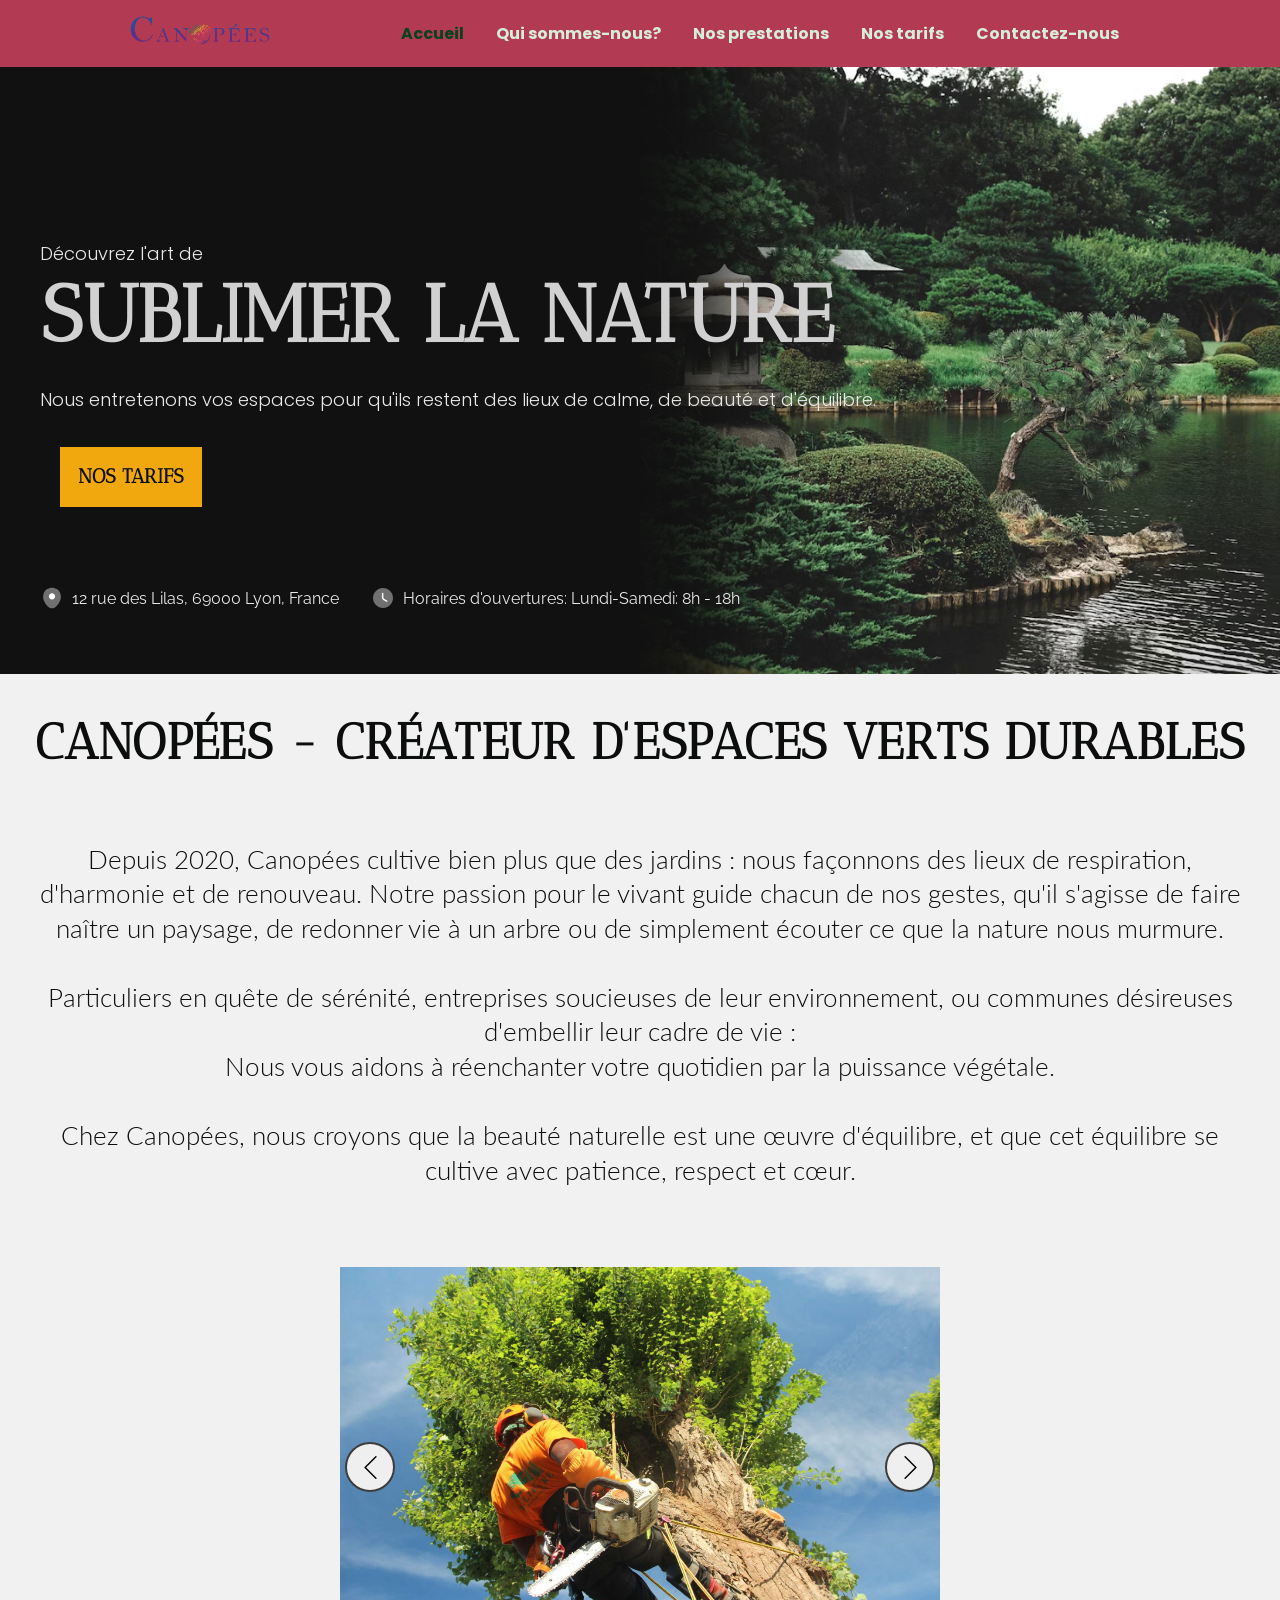
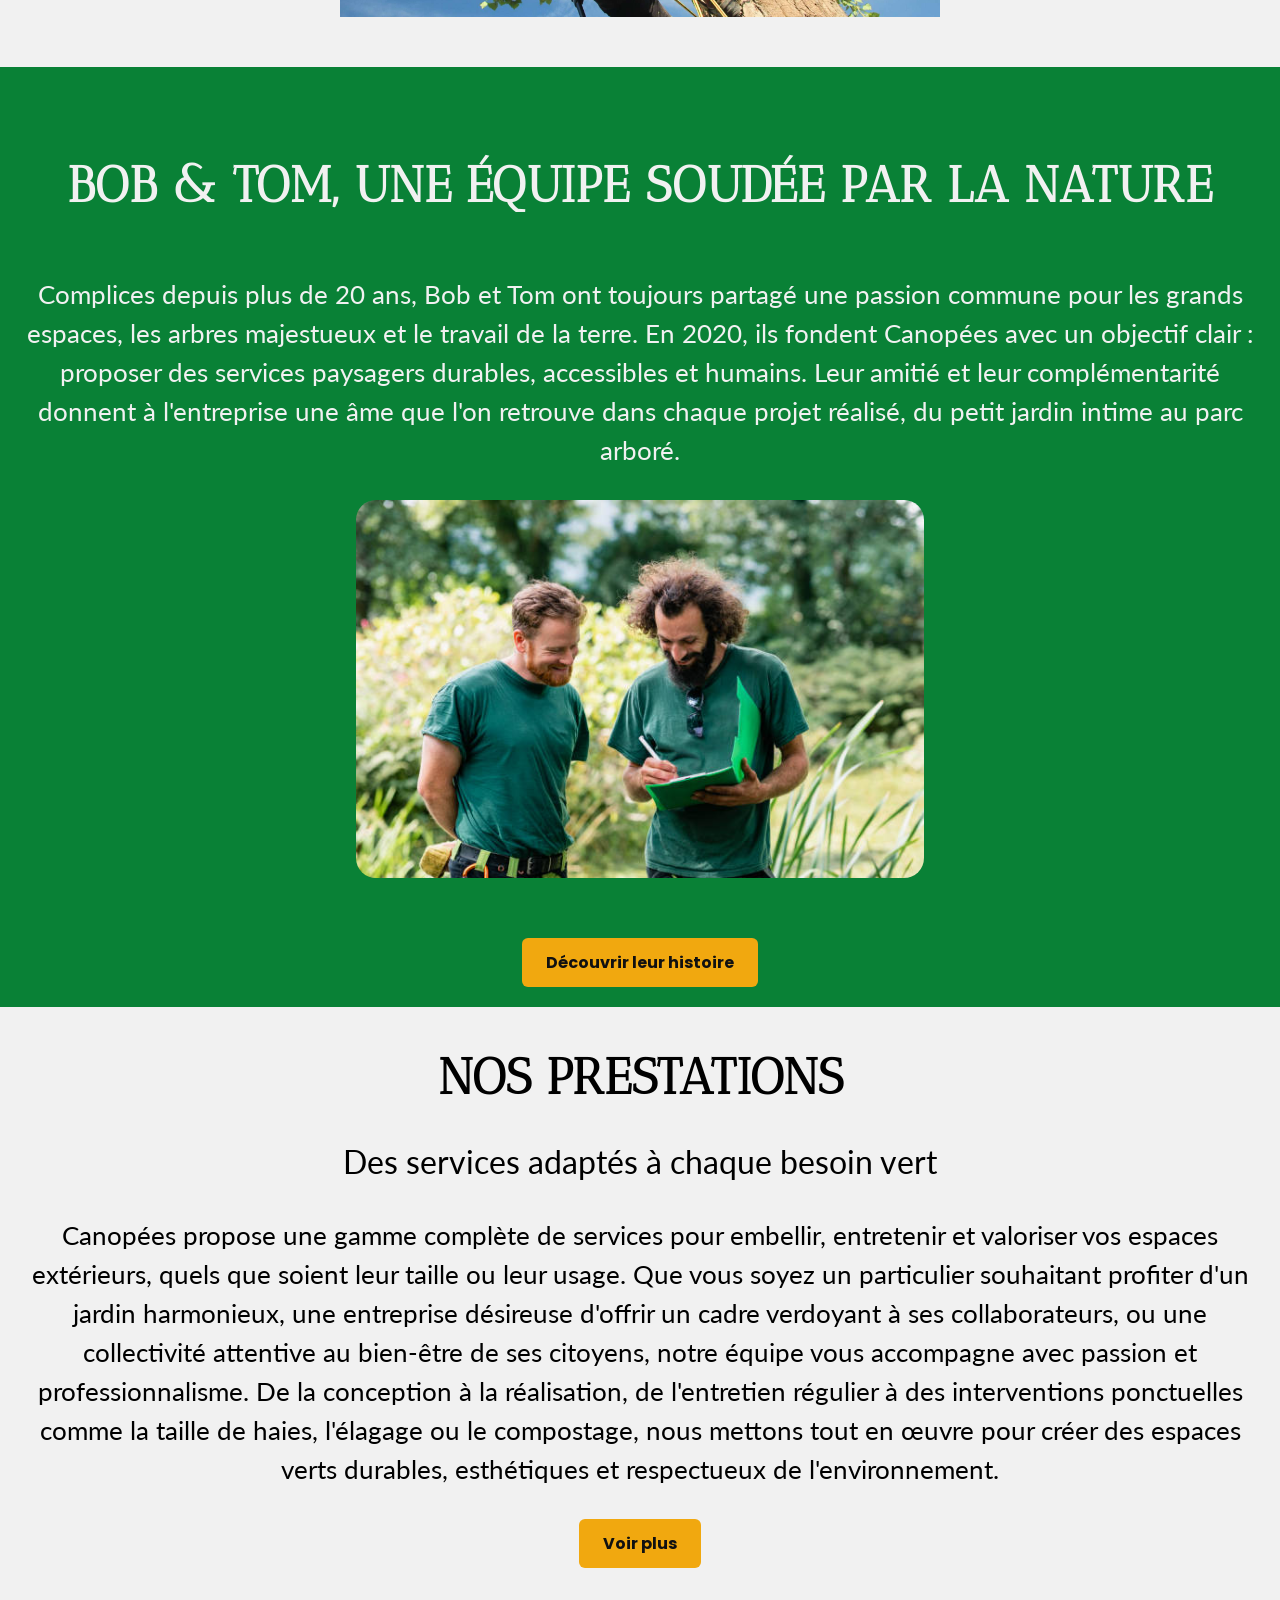
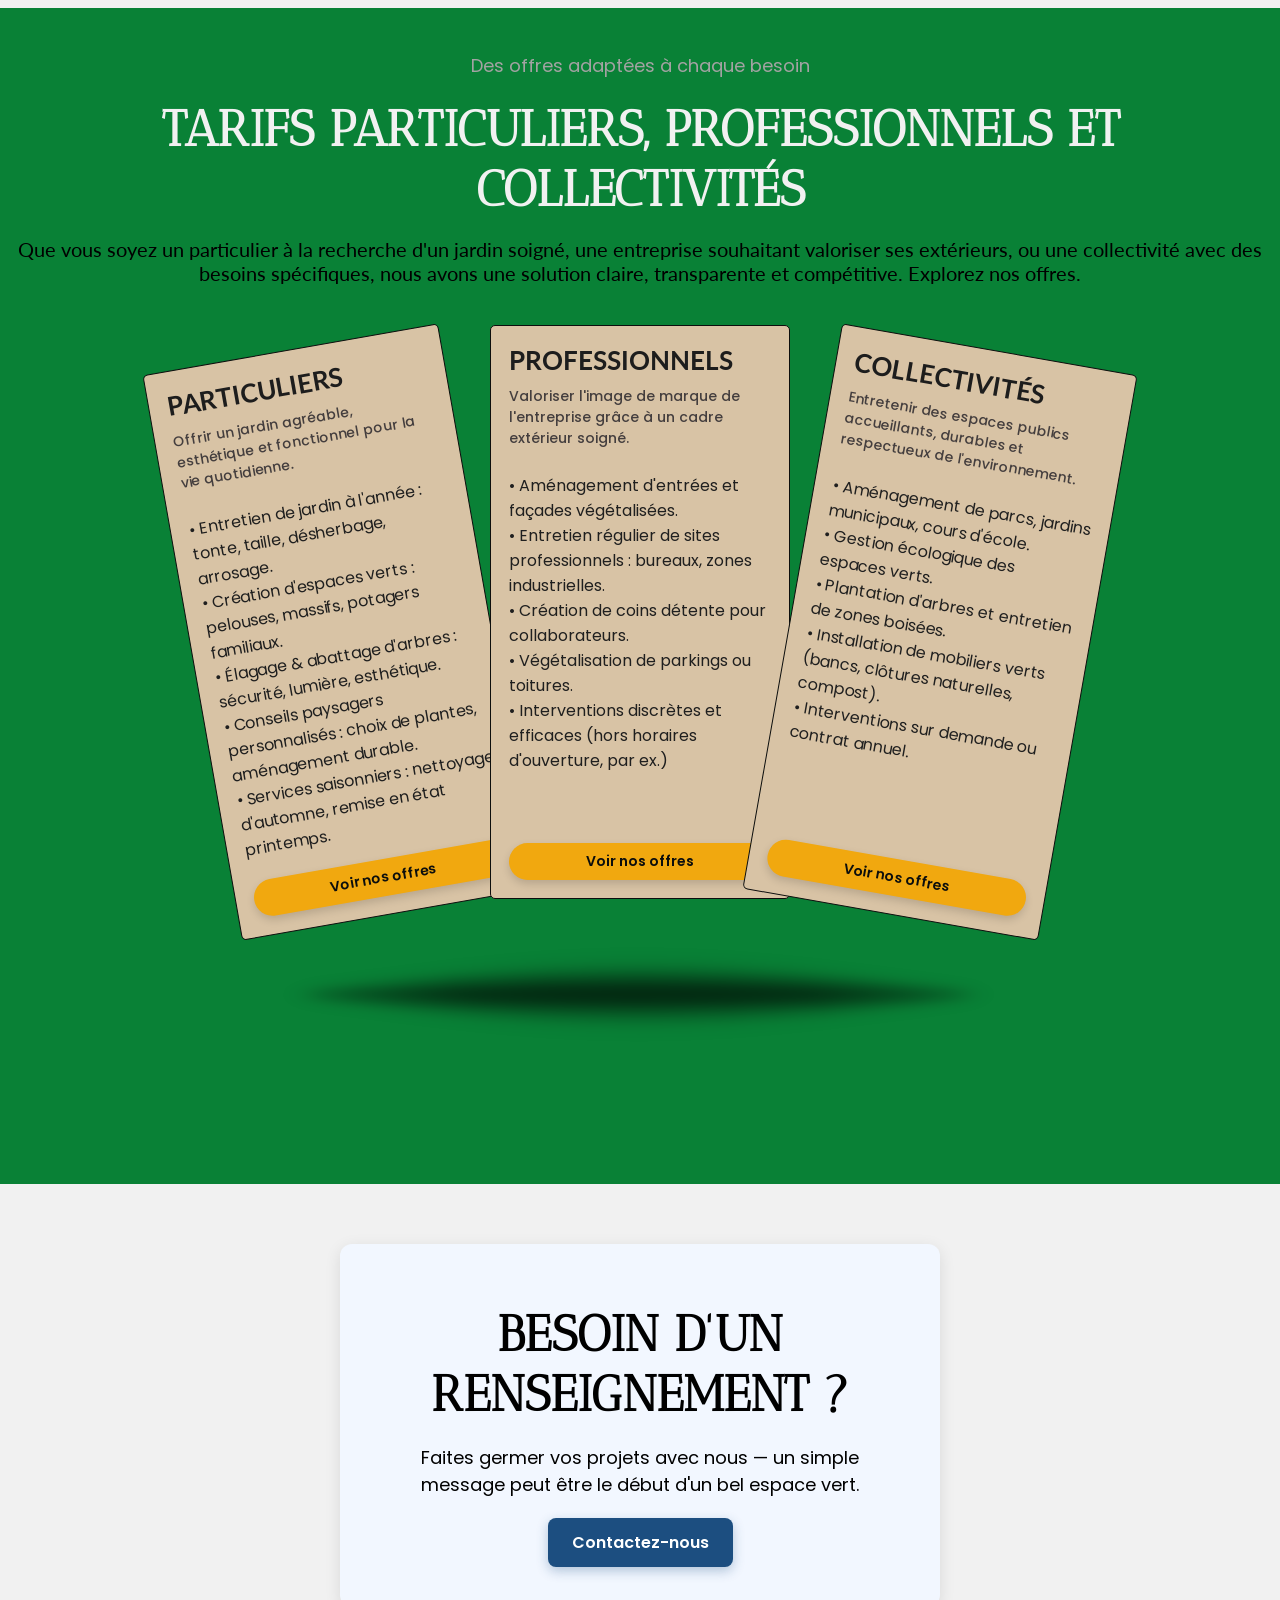
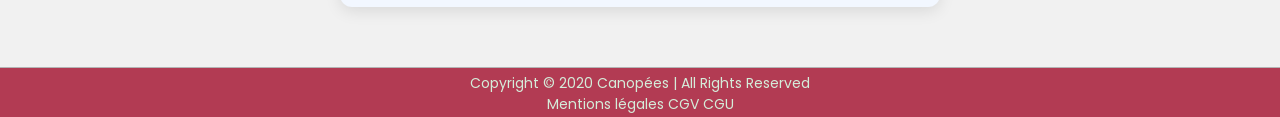
<file: index.html>
<!DOCTYPE html>
<html lang="en">
  <head>
    <meta charset="UTF-8" />
    <meta name="viewport" content="width=device-width, initial-scale=1.0" />
    <title>Canopées - Accueil</title>
    <meta
      name="description"
      content="Nous sommes ici pour préserver la nature tout en la rendant encore plus jolie à la regarder."
    />
    <link rel="stylesheet" href="styles/index.css" />
    <link
      href="https://fonts.googleapis.com/css2?family=Poppins:wght@300;400;600&display=swap"
      rel="stylesheet"
    />
    <link rel="preconnect" href="https://fonts.googleapis.com" />
    <link rel="preconnect" href="https://fonts.gstatic.com" crossorigin />
    <link
      href="https://fonts.googleapis.com/css2?family=Antic+Didone&family=Lato:wght@100;300;400;700;900&family=Raleway:wght@100;200;300;400;500;600;700;800;900&display=swap"
      rel="stylesheet"
    />
  </head>
  <body>
    <header class="home-header">
      <nav class="header-nav">
        <div class="nav__container">
          <div class="nav__logo">
            <a href="./index.html">
              <button class="nav__button-logo">
                <img
                  src="assets/img/logo-canopees-removebg-preview.png"
                  alt="logo entreprise Canopées"
                  width="140"
                  height="30"
                />
              </button>
            </a>
          </div>

          <button class="nav__toggle-button">
            <img
              src="assets/logos/hamburger.svg"
              class="nav__toggle-button"
              width="30"
              height="30"
            />
          </button>

          <ul class="nav__list">
            <li><a href="./index.html" class="nav__link active">Accueil</a></li>
            <li>
              <a href="./AboutUs.html" class="nav__link">Qui sommes-nous?</a>
            </li>
            <li>
              <a href="./prestation.html" class="nav__link">Nos prestations</a>
            </li>
            <li><a href="./tarifs.html" class="nav__link">Nos tarifs</a></li>
            <li>
              <a href="./contact.html" class="nav__link">Contactez-nous</a>
            </li>
          </ul>
        </div>
      </nav>

      <div class="header-faded"></div>
      <img
        src="assets/img/jardin sombre.avif"
        alt="jardin"
        class="header-jardin"
      />
      <div class="header-container">
        <p class="header-surtitle">Découvrez l'art de</p>
        <h1 class="header-title">SUBLIMER LA NATURE</h1>
        <p class="header-subtitle">
          Nous entretenons vos espaces pour qu'ils restent des lieux de calme,
          de beauté et d'équilibre.
        </p>
        <a href="./tarifs.html" class="header-button"
          ><span>NOS TARIFS</span></a
        >

        <div class="header-info">
          <p class="header-info-p">
            <img
              src="assets/logos/location.svg"
              class="header-info-icon"
              width="24"
              height="24"
            />
            <span class="header-info-text"
              >12 rue des Lilas, 69000 Lyon, France</span
            >
          </p>
          <p class="header-info-p">
            <img
              src="assets/logos/clock.svg"
              class="header-info-icon"
              width="24"
              height="24"
            />
            <span class="header-info-text"
              >Horaires d'ouvertures: Lundi-Samedi: 8h - 18h</span
            >
          </p>
        </div>
      </div>
    </header>

    <main>
      <div class="main-container">
        <h2 class="main-title">Canopées - Créateur d'espaces verts durables</h2>
        <p class="main-p">
          Depuis 2020, Canopées cultive bien plus que des jardins : nous
          façonnons des lieux de respiration, d'harmonie et de renouveau. Notre
          passion pour le vivant guide chacun de nos gestes, qu'il s'agisse de
          faire naître un paysage, de redonner vie à un arbre ou de simplement
          écouter ce que la nature nous murmure. <br /><br />
          Particuliers en quête de sérénité, entreprises soucieuses de leur
          environnement, ou communes désireuses d'embellir leur cadre de vie :
          <br />
          Nous vous aidons à réenchanter votre quotidien par la puissance
          végétale. <br /><br />
          Chez Canopées, nous croyons que la beauté naturelle est une œuvre
          d'équilibre, et que cet équilibre se cultive avec patience, respect et
          cœur.
        </p>
      </div>

      <div class="main-slider">
        <img
          src="./assets/img/elagage d'arbre.png"
          alt="elagage d'arbre"
          class="slide-img"
          width="600"
          height="450"
        />
        <img
          src="./assets/img/Bob grimpe elagage.jpg"
          alt="Bob grimpe elagage"
          class="slide-img active"
          width="600"
          height="450"
        />
        <img
          src="./assets/img/taillage de haies circulaire.jpg"
          alt="taillage de haies circulaire"
          class="slide-img"
          width="600"
          height="450"
        />
        <img
          src="./assets/img/taillage de haies.jpg"
          alt="taillage de haies"
          class="slide-img"
          width="600"
          height="450"
        />

        <button data-action="-1" class="control-btn previous-btn">
          <img src="./assets/logos/left-arrow.svg" alt="left arrow" />
        </button>
        <button data-action="1" class="control-btn next-btn">
          <img src="./assets/logos/right-arrow.svg" alt="right arrow" />
        </button>
      </div>

      <div class="main-about-us">
        <h2 class="main-title-about-us">
          Bob & Tom, une équipe soudée par la nature
        </h2>
        <p class="main-text-about-us">
          Complices depuis plus de 20 ans, Bob et Tom ont toujours partagé une
          passion commune pour les grands espaces, les arbres majestueux et le
          travail de la terre. En 2020, ils fondent Canopées avec un objectif
          clair : proposer des services paysagers durables, accessibles et
          humains. Leur amitié et leur complémentarité donnent à l'entreprise
          une âme que l'on retrouve dans chaque projet réalisé, du petit jardin
          intime au parc arboré.
        </p>
        <div class="img-wrapper">
          <img
          src="assets/img/Bob & Tom.jpg"
          alt="Bob & Tom"
          class="img-bobtom"/>
        </div>
        <div class="btn-wrapper">
          <a href="./AboutUs.html" class="btn-about-us"
            >Découvrir leur histoire</a
          >
        </div>
      </div>

      <section>
        <div class="main-presta">
          <h2 class="presta-title">Nos prestations</h2>
          <p class="presta-text">Des services adaptés à chaque besoin vert</p>
          <p class="presta-p">
            Canopées propose une gamme complète de services pour embellir,
            entretenir et valoriser vos espaces extérieurs, quels que soient
            leur taille ou leur usage. Que vous soyez un particulier souhaitant
            profiter d'un jardin harmonieux, une entreprise désireuse d'offrir
            un cadre verdoyant à ses collaborateurs, ou une collectivité
            attentive au bien-être de ses citoyens, notre équipe vous accompagne
            avec passion et professionnalisme. De la conception à la
            réalisation, de l'entretien régulier à des interventions ponctuelles
            comme la taille de haies, l'élagage ou le compostage, nous mettons
            tout en œuvre pour créer des espaces verts durables, esthétiques et
            respectueux de l'environnement.
          </p>
          <div class="presta-btn-wrapper">
            <a href="./prestation.html" class="presta-btn">Voir plus</a>
          </div>
        </div>
      </section>

      <section class="pricing" id="tarifs">
        <div class="pricing-text">
          <p class="pricing-surtitle">Des offres adaptées à chaque besoin</p>
          <h2 class="pricing-title">Tarifs particuliers, professionnels et collectivités</h2>
          <p class="pricing-subtitle">Que vous soyez un particulier à la recherche d'un jardin soigné, une entreprise souhaitant valoriser ses extérieurs, ou une collectivité avec des besoins spécifiques, nous avons une solution claire, transparente et compétitive. Explorez nos offres.
        </div>
            
          <div class="pricing-card-container">

            <div class="pricing-card c1">
              <h3>
                <span class="plan-name">Particuliers</span>
              </h3>
              <p class="card-subtitle">Offrir un jardin agréable, esthétique et fonctionnel pour la vie quotidienne.</p>
              <ul class="card-list">
                <li>• Entretien de jardin à l'année : tonte, taille, désherbage, arrosage.</li>
                <li>• Création d'espaces verts : pelouses, massifs, potagers familiaux.</li>
                <li>• Élagage & abattage d'arbres : sécurité, lumière, esthétique.</li>
                <li>• Conseils paysagers personnalisés : choix de plantes, aménagement durable.</li>
                <li>• Services saisonniers : nettoyage d'automne, remise en état printemps.</li>
              </ul>
              <a href="tarifs.html#particulilers" class="pricing-button">Voir nos offres</a>
            </div>

            <div class="pricing-card c2">
              <h3>
                <span class="plan-name">Professionnels</span>
              </h3>
              <p class="card-subtitle">Valoriser l'image de marque de l'entreprise grâce à un cadre extérieur soigné.</p>
              <ul class="card-list">
                <li>• Aménagement d'entrées et façades végétalisées.</li>
                <li>• Entretien régulier de sites professionnels : bureaux, zones industrielles.</li>
                <li>• Création de coins détente pour collaborateurs.</li>
                <li>• Végétalisation de parkings ou toitures.</li>
                <li>• Interventions discrètes et efficaces (hors horaires d'ouverture, par ex.)</li>
              </ul>
              <a href="tarifs.html#professionels" class="pricing-button">Voir nos offres</a>
            </div>

            <div class="pricing-card c3">
              <h3>
                <span class="plan-name">Collectivités</span>
              </h3>
              <p class="card-subtitle">Entretenir des espaces publics accueillants, durables et respectueux de l'environnement.</p>
              <ul class="card-list">
                <li>• Aménagement de parcs, jardins municipaux, cours d'école.</li>
                <li>• Gestion écologique des espaces verts.</li>
                <li>• Plantation d'arbres et entretien de zones boisées.</li>
                <li>• Installation de mobiliers verts (bancs, clôtures naturelles, compost).</li>
                <li>• Interventions sur demande ou contrat annuel.</li>
              </ul>
              <a href="tarifs.html#collectivites" class="pricing-button">Voir nos offres</a>
            </div>

          </div>
          <img src="assets/img/shadow.png" alt="shadow" class="card-shadow">
      </section>

      <section class="contact-section">
        <div class="contact-container">
          <h2 class="contact-title">Besoin d'un renseignement ?</h3>
          <p class="contact-text">Faites germer vos projets avec nous — un simple message peut être le début d'un bel espace vert.</p>
          <a href="contact.html" class="contact-btn">Contactez-nous</a>
        </div>
      </section>
    </main>

    <footer>
      <div class="footer-container">
        <p class="footer-text">Copyright © 2020 Canopées | All Rights Reserved</p>
        <ul class="footer-list">
          <a href="mentions.html">Mentions légales</a>
          <a href="mentions.html">CGV</a> 
          <a href="mentions.html">CGU</a> 
        </ul>
      </div>
    </footer>

    <script src="js/script.js"></script>
    <script src="js/slider.js"></script>
  </body>
</html>
</file>
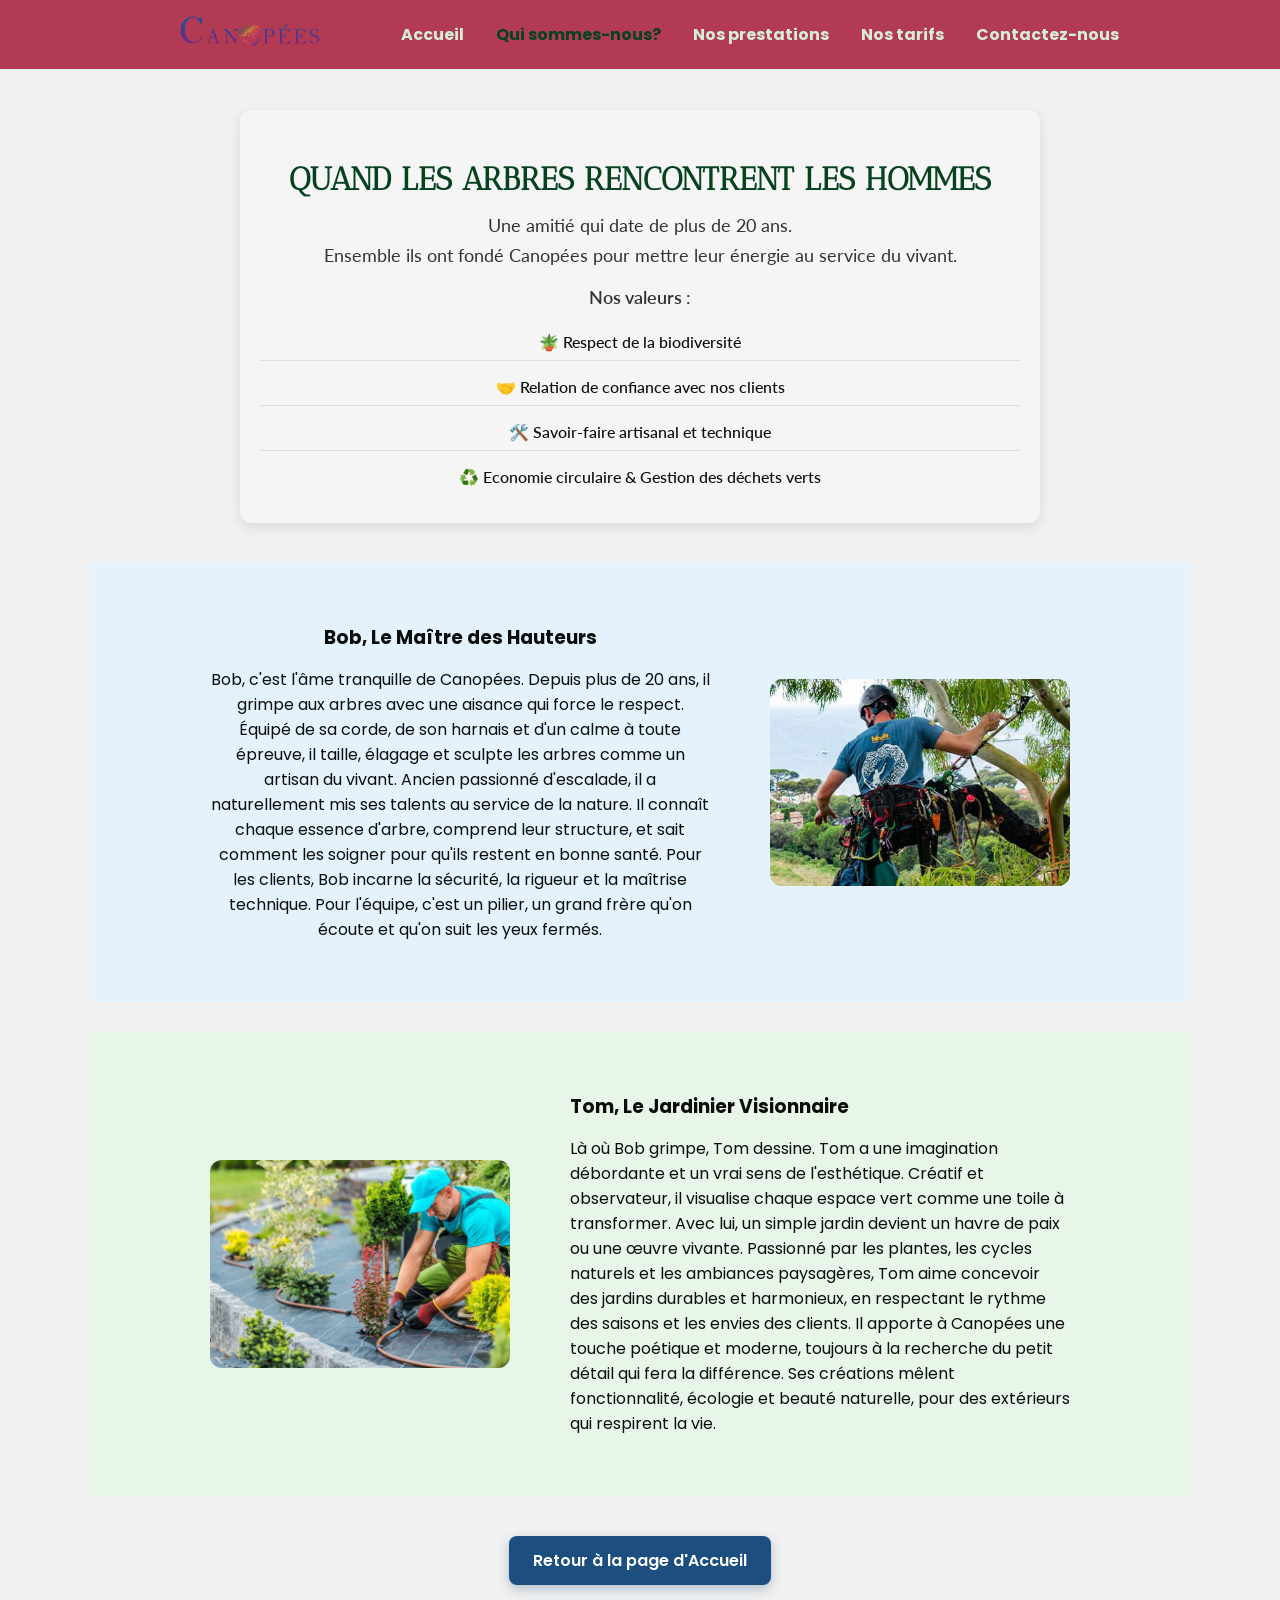
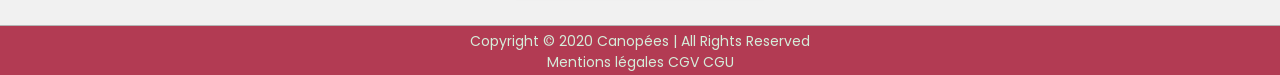
<file: AboutUs.html>
<!DOCTYPE html>
<html lang="en">
  <head>
    <meta charset="UTF-8" />
    <meta name="viewport" content="width=device-width, initial-scale=1.0, maximum-scale=1.0, user-scalable=no" />
    <title>Canopées - Qui sommes-nous</title>
    <link rel="stylesheet" href="styles/AboutUs.css" />
    <link
      href="https://fonts.googleapis.com/css2?family=Poppins:wght@300;400;600&display=swap"
      rel="stylesheet"
    />
    <link rel="preconnect" href="https://fonts.googleapis.com" />
    <link rel="preconnect" href="https://fonts.gstatic.com" crossorigin />
    <link
      href="https://fonts.googleapis.com/css2?family=Antic+Didone&family=Lato:wght@100;300;400;700;900&family=Raleway:wght@100;200;300;400;500;600;700;800;900&display=swap"
      rel="stylesheet"
    />
  </head>
  <body>
    <header class="home-header">
      <nav class="header-nav">
        <div class="nav__container">
          <div class="nav__logo">
            <a href="./index.html">
              <button class="nav__button-logo">
                <img
                  src="assets/img/logo-canopees-removebg-preview.png"
                  alt="logo entreprise Canopées"
                  width="140"
                  height="30"
                />
              </button>
            </a>
          </div>

          <button class="nav__toggle-button">
            <img
              src="assets/logos/hamburger.svg"
              class="nav__toggle-button"
              width="30"
              height="30"
            />
          </button>

          <ul class="nav__list">
            <li><a href="./index.html" class="nav__link">Accueil</a></li>
            <li>
              <a href="./AboutUs.html" class="nav__link active"
                >Qui sommes-nous?</a
              >
            </li>
            <li>
              <a href="./prestation.html" class="nav__link">Nos prestations</a>
            </li>
            <li><a href="./tarifs.html" class="nav__link">Nos tarifs</a></li>
            <li>
              <a href="./contact.html" class="nav__link">Contactez-nous</a>
            </li>
          </ul>
        </div>
      </nav>
    </header>

    <main>
      <div class="title-container">
        <h2 class="main-title">Quand les arbres rencontrent les hommes</h2>
        <p>Une amitié qui date de plus de 20 ans.</p>
        <p>Ensemble ils ont fondé Canopées pour mettre leur énergie au service du vivant.</p>
        <p class="valeur">Nos valeurs :</p>
        <ul>
          <li>🪴 Respect de la biodiversité</li>
          <li>🤝 Relation de confiance avec nos clients</li>
          <li>🛠️ Savoir-faire artisanal et technique</li>
          <li>♻️ Economie circulaire & Gestion des déchets verts</li>
        </ul>
      </div>
      <section class="team-section">
        <div class="bob-container">
          <div class="bob-text">
            <h3 class="section-title">Bob, Le Maître des Hauteurs</h3>
            <p>
              Bob, c'est l'âme tranquille de Canopées. Depuis plus de 20 ans, il
              grimpe aux arbres avec une aisance qui force le respect. Équipé de
              sa corde, de son harnais et d'un calme à toute épreuve, il taille,
              élagage et sculpte les arbres comme un artisan du vivant. Ancien
              passionné d'escalade, il a naturellement mis ses talents au
              service de la nature. Il connaît chaque essence d'arbre, comprend
              leur structure, et sait comment les soigner pour qu'ils restent en
              bonne santé. Pour les clients, Bob incarne la sécurité, la rigueur
              et la maîtrise technique. Pour l'équipe, c'est un pilier, un grand
              frère qu'on écoute et qu'on suit les yeux fermés.
            </p>
          </div>
          <img src="assets/img/bob.jpg" alt="Bob" class="bob-img" />
        </div>

        <div class="tom-container">
          <div class="tom-text">
            <h3 class="section-title">Tom, Le Jardinier Visionnaire</h3>
            <p>
              Là où Bob grimpe, Tom dessine. Tom a une imagination débordante et
              un vrai sens de l'esthétique. Créatif et observateur, il visualise
              chaque espace vert comme une toile à transformer. Avec lui, un
              simple jardin devient un havre de paix ou une œuvre vivante.
              Passionné par les plantes, les cycles naturels et les ambiances
              paysagères, Tom aime concevoir des jardins durables et harmonieux,
              en respectant le rythme des saisons et les envies des clients. Il
              apporte à Canopées une touche poétique et moderne, toujours à la
              recherche du petit détail qui fera la différence. Ses créations
              mêlent fonctionnalité, écologie et beauté naturelle, pour des
              extérieurs qui respirent la vie.
            </p>
          </div>
          <img src="assets/img/Tom.jpeg" alt="Tom" class="tom-img" />
        </div>
      </section>

      <div class="return-container">
        <a href="index.html" class="return-btn">Retour à la page d'Accueil</a>
      </div>
    </main>

    <footer>
      <div class="footer-container">
        <p class="footer-text">Copyright © 2020 Canopées | All Rights Reserved</p>
        <ul class="footer-list">
          <a href="mentions.html">Mentions légales</a>
          <a href="mentions.html">CGV</a> 
          <a href="mentions.html">CGU</a> 
        </ul>
      </div>
    </footer>

    <script src="js/script.js"></script>
  </body>
</html>
</file>
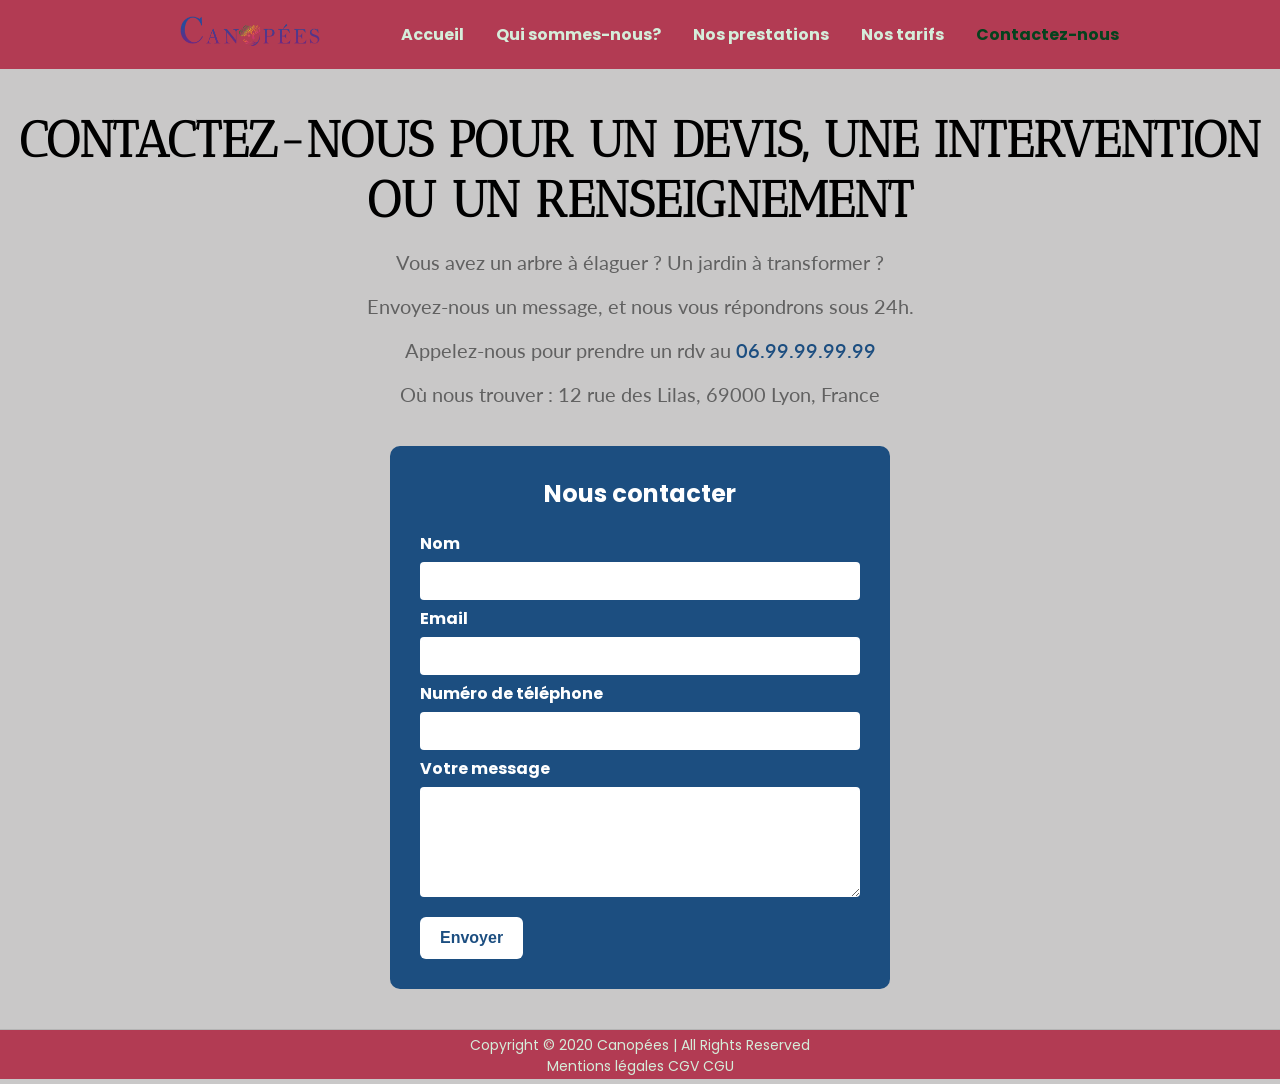
<file: contact.html>
<!DOCTYPE html>
<html lang="en">
  <head>
    <meta charset="UTF-8" />
    <meta name="viewport" content="width=device-width, initial-scale=1.0, maximum-scale=1.0, user-scalable=no" />
    <title>Canopées - Contact</title>
    <link rel="stylesheet" href="styles/contact.css" />
    <link
      href="https://fonts.googleapis.com/css2?family=Poppins:wght@300;400;600&display=swap"
      rel="stylesheet"
    />
    <link rel="preconnect" href="https://fonts.googleapis.com" />
    <link rel="preconnect" href="https://fonts.gstatic.com" crossorigin />
    <link
      href="https://fonts.googleapis.com/css2?family=Antic+Didone&family=Lato:wght@100;300;400;700;900&family=Raleway:wght@100;200;300;400;500;600;700;800;900&display=swap"
      rel="stylesheet"
    />
  </head>
  <body>
    <header class="home-header">
      <nav class="header-nav">
        <div class="nav__container">
          <div class="nav__logo">
            <a href="./index.html">
              <button class="nav__button-logo">
                <img
                  src="assets/img/logo-canopees-removebg-preview.png"
                  alt="logo entreprise Canopées"
                  width="140"
                  height="30"
                />
              </button>
            </a>
          </div>

          <button class="nav__toggle-button">
            <img
              src="assets/logos/hamburger.svg"
              class="nav__toggle-button"
              width="30"
              height="30"
            />
          </button>

          <ul class="nav__list">
            <li><a href="./index.html" class="nav__link">Accueil</a></li>
            <li>
              <a href="./AboutUs.html" class="nav__link">Qui sommes-nous?</a>
            </li>
            <li>
              <a href="./prestation.html" class="nav__link">Nos prestations</a>
            </li>
            <li><a href="./tarifs.html" class="nav__link">Nos tarifs</a></li>
            <li>
              <a href="./contact.html" class="nav__link active"
                >Contactez-nous</a
              >
            </li>
          </ul>
        </div>
      </nav>
    </header>

    <main class="main-container">
      <div class="main-title">
        <h2>
          Contactez-nous pour un devis, une intervention ou un renseignement
        </h2>
        <p>Vous avez un arbre à élaguer ? Un jardin à transformer ?</p>
        <p>Envoyez-nous un message, et nous vous répondrons sous 24h.</p>
        <p>Appelez-nous pour prendre un rdv au <span>06.99.99.99.99</span></p>
        <p class="findme">Où nous trouver : 12 rue des Lilas, 69000 Lyon, France</p>
      </div>

      <section class="form-section">
        <div class="form-container">
          <form id="contact-form" class="contact-form">
            <h3 class="form-title">Nous contacter</h2>

            <label for="name">Nom</label>
            <input type="text" id="name" />
            <p class="error-message" id="name-error"></p>

            <label for="email">Email</label>
            <input type="email" id="email" />
            <p class="error-message" id="email-error"></p>

            <label for="phone">Numéro de téléphone</label>
            <input type="tel" id="phone" />
            <p class="error-message" id="phone-error"></p>

            <label for="message">Votre message</label>
            <textarea id="message" rows="5"></textarea>
            <p class="error-message" id="message-error"></p>

            <button type="submit" class="form-btn">Envoyer</button>
          </form>
        </div>
      </section>
    </main>

    <footer>
      <div class="footer-container">
        <p class="footer-text">Copyright © 2020 Canopées | All Rights Reserved</p>
        <ul class="footer-list">
          <a href="mentions.html">Mentions légales</a>
          <a href="mentions.html">CGV</a> 
          <a href="mentions.html">CGU</a> 
        </ul>
      </div>
    </footer>

    <script src="js/script.js"></script>
    <script src="js/form.js"></script>
  </body>
</html>
</file>
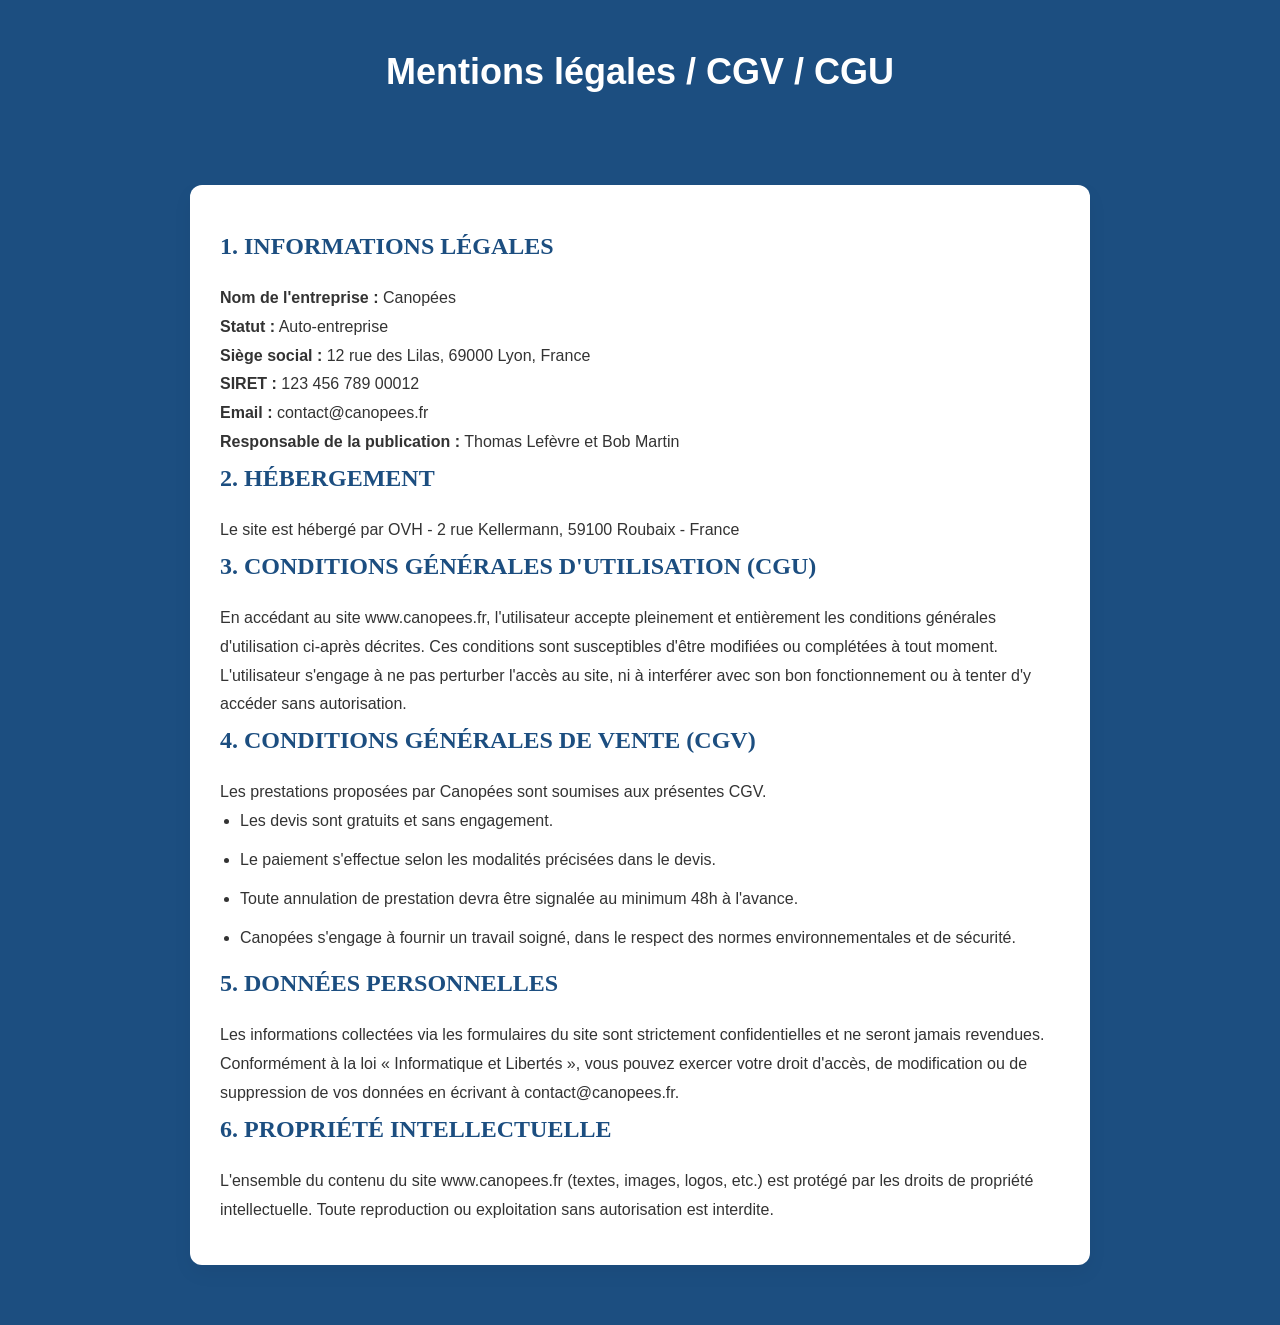
<file: mentions.html>
<!DOCTYPE html>
<html lang="en">
  <head>
    <meta charset="UTF-8" />
    <meta name="viewport" content="width=device-width, initial-scale=1.0, maximum-scale=1.0, user-scalable=no" />
    <title>Mentions légales</title>
    <link rel="stylesheet" href="styles/mentions.css" />
  </head>
  <body>
    <header>
      <h1>Mentions légales / CGV / CGU</h1>
    </header>

    <main>
      <h2>1. Informations légales</h2>
      <p><strong>Nom de l'entreprise :</strong> Canopées</p>
      <p><strong>Statut :</strong> Auto-entreprise</p>
      <p><strong>Siège social :</strong> 12 rue des Lilas, 69000 Lyon, France</p>
      <p><strong>SIRET :</strong> 123 456 789 00012</p>
      <p><strong>Email :</strong> contact@canopees.fr</p>
      <p>
        <strong>Responsable de la publication :</strong> Thomas Lefèvre et Bob
        Martin
      </p>

      <h2>2. Hébergement</h2>
      <p>
        Le site est hébergé par OVH - 2 rue Kellermann, 59100 Roubaix - France
      </p>

      <h2>3. Conditions Générales d'Utilisation (CGU)</h2>
      <p>
        En accédant au site www.canopees.fr, l'utilisateur accepte pleinement et
        entièrement les conditions générales d'utilisation ci-après décrites.
        Ces conditions sont susceptibles d'être modifiées ou complétées à tout
        moment.
      </p>
      <p>
        L'utilisateur s'engage à ne pas perturber l'accès au site, ni à
        interférer avec son bon fonctionnement ou à tenter d'y accéder sans
        autorisation.
      </p>

      <h2>4. Conditions Générales de Vente (CGV)</h2>
      <p>
        Les prestations proposées par Canopées sont soumises aux présentes CGV.
      </p>
      <ul>
        <li>Les devis sont gratuits et sans engagement.</li>
        <li>
          Le paiement s'effectue selon les modalités précisées dans le devis.
        </li>
        <li>
          Toute annulation de prestation devra être signalée au minimum 48h à
          l'avance.
        </li>
        <li>
          Canopées s'engage à fournir un travail soigné, dans le respect des
          normes environnementales et de sécurité.
        </li>
      </ul>

      <h2>5. Données personnelles</h2>
      <p>
        Les informations collectées via les formulaires du site sont strictement
        confidentielles et ne seront jamais revendues. Conformément à la loi «
        Informatique et Libertés », vous pouvez exercer votre droit d'accès, de
        modification ou de suppression de vos données en écrivant à
        contact@canopees.fr.
      </p>

      <h2>6. Propriété intellectuelle</h2>
      <p>
        L'ensemble du contenu du site www.canopees.fr (textes, images, logos,
        etc.) est protégé par les droits de propriété intellectuelle. Toute
        reproduction ou exploitation sans autorisation est interdite.
      </p>
    </main>
  </body>
</html>
</file>
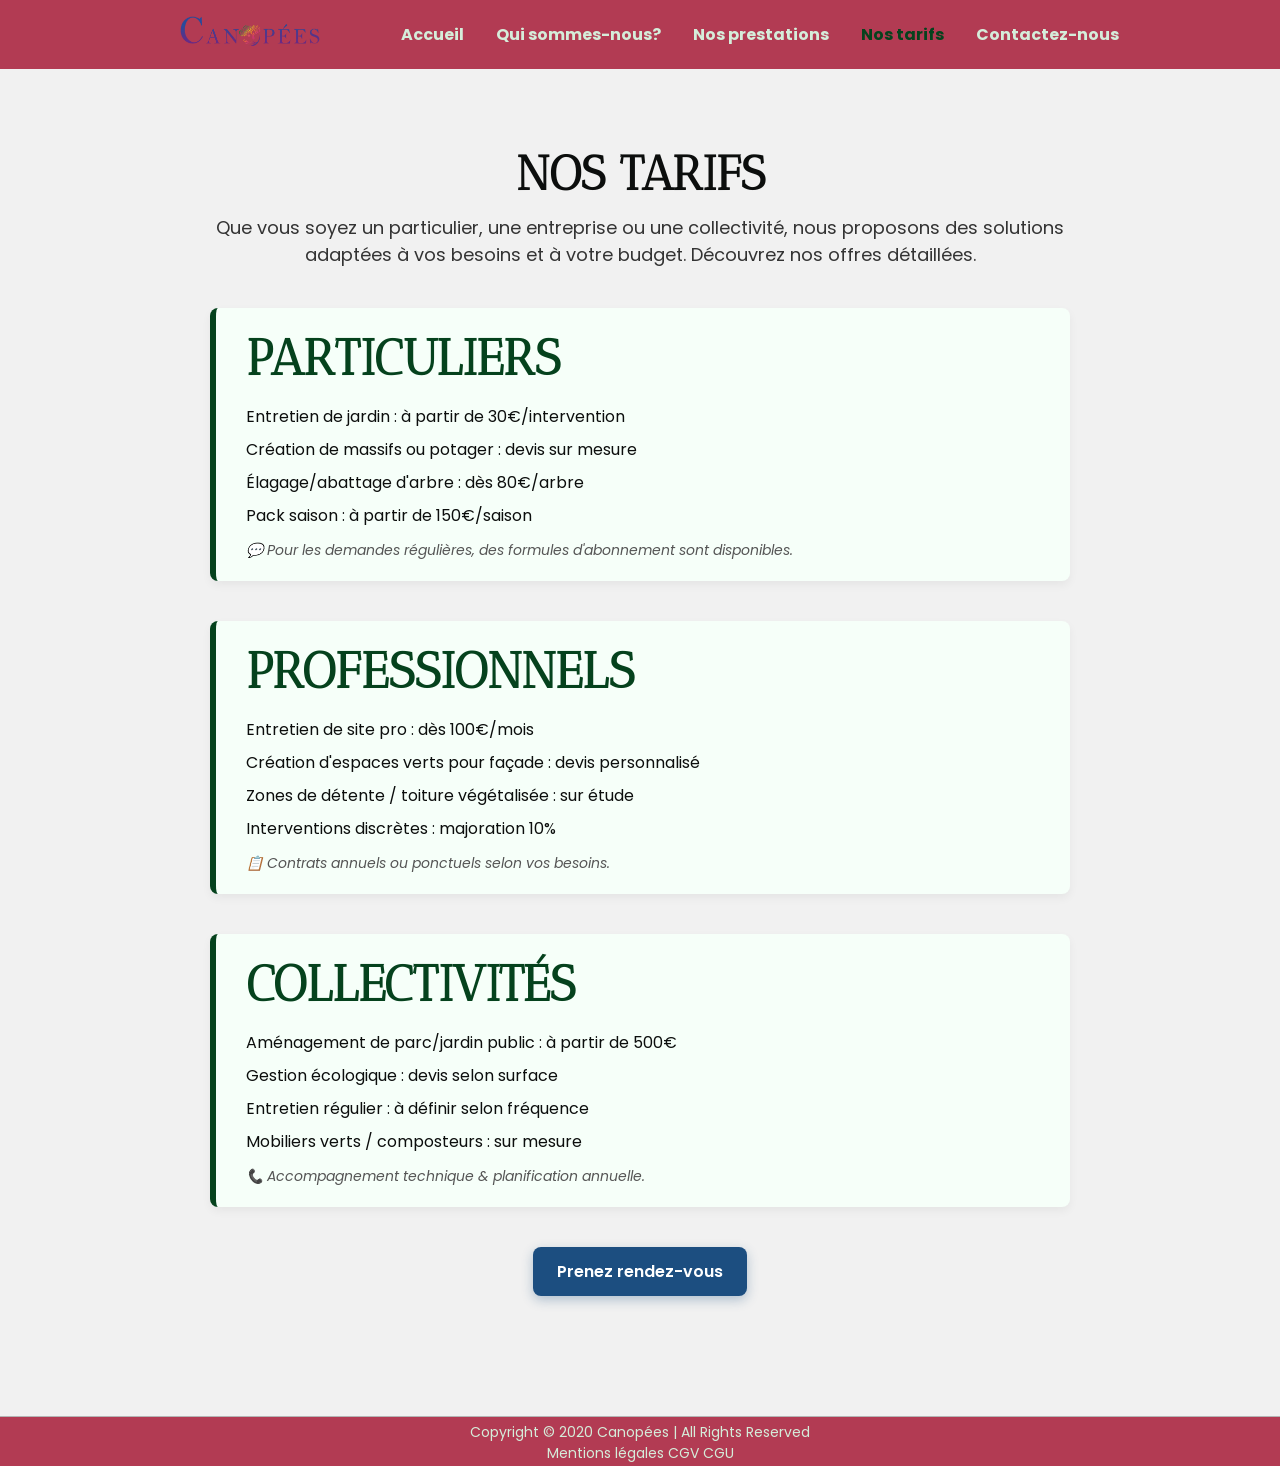
<file: tarifs.html>
<!DOCTYPE html>
<html lang="en">
  <head>
    <meta charset="UTF-8" />
    <meta name="viewport" content="width=device-width, initial-scale=1.0, maximum-scale=1.0, user-scalable=no" />
    <title>Canopées - Tarifs</title>
    *
    <link rel="stylesheet" href="styles/tarifs.css" />
    <link
      href="https://fonts.googleapis.com/css2?family=Poppins:wght@300;400;600&display=swap"
      rel="stylesheet"
    />
    <link rel="preconnect" href="https://fonts.googleapis.com" />
    <link rel="preconnect" href="https://fonts.gstatic.com" crossorigin />
    <link
      href="https://fonts.googleapis.com/css2?family=Antic+Didone&family=Lato:wght@100;300;400;700;900&family=Raleway:wght@100;200;300;400;500;600;700;800;900&display=swap"
      rel="stylesheet"
    />
  </head>
  <body>
    <header class="home-header">
      <nav class="header-nav">
        <div class="nav__container">
          <div class="nav__logo">
            <a href="./index.html">
              <button class="nav__button-logo">
                <img
                  src="assets/img/logo-canopees-removebg-preview.png"
                  alt="logo entreprise Canopées"
                  width="140"
                  height="30"
                />
              </button>
            </a>
          </div>

          <button class="nav__toggle-button">
            <img
              src="assets/logos/hamburger.svg"
              class="nav__toggle-button"
              width="30"
              height="30"
            />
          </button>

          <ul class="nav__list">
            <li><a href="./index.html" class="nav__link">Accueil</a></li>
            <li>
              <a href="./AboutUs.html" class="nav__link">Qui sommes-nous?</a>
            </li>
            <li>
              <a href="./prestation.html" class="nav__link">Nos prestations</a>
            </li>
            <li>
              <a href="./tarifs.html" class="nav__link active">Nos tarifs</a>
            </li>
            <li>
              <a href="./contact.html" class="nav__link">Contactez-nous</a>
            </li>
          </ul>
        </div>
      </nav>
    </header>

    <main>
      <section class="tarifs-section">
        <div class="tarifs-header">
          <h2>Nos Tarifs</h2>
          <p>
            Que vous soyez un particulier, une entreprise ou une collectivité,
            nous proposons des solutions adaptées à vos besoins et à votre
            budget. Découvrez nos offres détaillées.
          </p>
        </div>

        <div class="tarif-block" id="particulilers">
          <h2>Particuliers</h2>
          <ul>
            <li>Entretien de jardin : à partir de 30€/intervention</li>
            <li>Création de massifs ou potager : devis sur mesure</li>
            <li>Élagage/abattage d'arbre : dès 80€/arbre</li>
            <li>Pack saison : à partir de 150€/saison</li>
          </ul>
          <p class="tarif-note">
            💬 Pour les demandes régulières, des formules d'abonnement sont
            disponibles.
          </p>
        </div>

        <div class="tarif-block" id="professionels">
          <h2>Professionnels</h2>
          <ul>
            <li>Entretien de site pro : dès 100€/mois</li>
            <li>Création d'espaces verts pour façade : devis personnalisé</li>
            <li>Zones de détente / toiture végétalisée : sur étude</li>
            <li>Interventions discrètes : majoration 10%</li>
          </ul>
          <p class="tarif-note">
            📋 Contrats annuels ou ponctuels selon vos besoins.
          </p>
        </div>

        <div class="tarif-block" id="collectivites">
          <h2>Collectivités</h2>
          <ul>
            <li>Aménagement de parc/jardin public : à partir de 500€</li>
            <li>Gestion écologique : devis selon surface</li>
            <li>Entretien régulier : à définir selon fréquence</li>
            <li>Mobiliers verts / composteurs : sur mesure</li>
          </ul>
          <p class="tarif-note">
            📞 Accompagnement technique & planification annuelle.
          </p>
        </div>

        <div class="btn-container">
          <a href="contact.html" class="btn-tarifs">Prenez rendez-vous</a>
        </div>
      </section>
    </main>

    <footer>
      <div class="footer-container">
        <p class="footer-text">Copyright © 2020 Canopées | All Rights Reserved</p>
        <ul class="footer-list">
          <a href="mentions.html">Mentions légales</a>
          <a href="mentions.html">CGV</a> 
          <a href="mentions.html">CGU</a> 
        </ul>
      </div>
    </footer>

    <script src="js/script.js"></script>
  </body>
</html>
</file>
<file: styles/index.css>
:root {
  --orange: #f1a80f;
  --dark-black: #0c0e0d;
}

*,
::before,
::after {
  box-sizing: border-box;
  margin: 0;
  padding: 0;
}
html,
body {
    width: 100%;
  max-width: 100%;
  overflow-x: hidden;
}
img {
  max-width: 100%;
  height: auto;
  display: block;
}
body {
  background-color: #f1f1f1;
  font-family: "Poppins", sans-serif;
  overflow-x: hidden;
}
h2 {
  font-family: "Antic Didone";
  font-size: 50px;
  text-transform: uppercase;
}
@media (max-width: 1130px) {
  h2 {
    font-size: 32px;
  }
}

/* Navigation */

.header-nav {
  position: fixed;
  /* top: 21px; */
  top: 0;
  align-items: center;
  width: 100%;
  /* z-index: 9999; */
}

.nav__container {
  display: flex;
  /* position: fixed; */
  /* z-index: 900; */
  justify-content: space-between;
  padding: 1rem 2rem;
  align-items: center;
  background-color: #b23b53;
  justify-content: center;
}

.nav__link {
  text-decoration: none;
  font-size: 16px;
  font-family: "Poppins", sans-serif;
  color: #d5edda;
  font-weight: bold;
  margin-inline: 16px;
}
.nav__link:hover {
  color: #05421d;
  text-underline-offset: 3px;
}
.nav__link.active {
  color: #05421d;
  font-weight: bold;
}

.nav__list {
  flex-shrink: 0;
  list-style: none;
  display: flex;
  list-style-type: none;
  margin-left: 15px;
  margin-right: 15px;
}

.nav__button-logo {
  cursor: pointer;
  border: none;
  background-color: transparent;
  /* padding-top: 2px; */
  inline-size: 100%;
  margin-right: 100px;
  height: auto;
}

.nav__toggle-button {
  display: none;
}

@media (max-width: 1130px) {
  a {
    margin-inline: 8px;
  }
}
@media (max-width: 960px) {
  .header-nav {
    top: 0;
  }
  .header-nav--active {
    background-color: #b23b53;
  }
  .header-nav--active .header-nav--active {
    display: flex;
  }
  .nav__container {
    flex-wrap: wrap;
    justify-content: space-between;
  }
  .nav__button-logo {
    inline-size: auto;
    margin-inline-end: auto;
    margin-left: 10px;
  }
  .nav__toggle-button {
    display: inline-flex;
    background-color: transparent;
    border: none;
    cursor: pointer;
    margin-right: 10px;
  }
  .nav__link {
    display: inline-block;
    padding-block: 16px;
  }
  .header-nav--active .nav__list {
    display: flex;
    flex-direction: column;
    inline-size: 100%;
    margin-block: 20px;
  }
  .nav__list {
    display: none;
  }
}

/* Header */

.home-header {
  block-size: 674px;
  background-color: #111;
  position: relative;
  z-index: 1;
  overflow: hidden;
  width: 100%;
}

.header-faded {
  position: absolute;
  z-index: -1;
  left: 0;
  top: 0;
  inline-size: 50%;
  block-size: 100%;
  background-color: #111;
  box-shadow: 0 0 100px 100px #111;
}

.header-jardin {
  position: absolute;
  z-index: -2;
  right: 0;
  top: 0;
  inline-size: 50%;
  block-size: 100%;
  object-fit: cover;
}

.header-container {
  block-size: 100%;
  display: flex;
  flex-direction: column;
  padding-left: 10px;
  padding-block-start: 240px;
  color: #e9e9e9;
  margin-left: 30px;
}

.header-surtitle {
  font-size: 18px;
  color: #e9e9e9;
  font-weight: 300;
}

.header-title {
  font-family: "Antic Didone";
  color: #d1d1d1;
  font-size: 80px;
  margin-block-end: 24px;
}

.header-subtitle {
  font-size: 18px;
  font-weight: 300;
  margin-block-end: 14px;
}

.header-button {
  font-family: "Antic Didone";
  font-size: 18px;
  color: var(--dark-black);
  background-color: black;
  /* padding-inline: 9px;
    padding-block: 9px; */
  line-height: 133.33%;
  cursor: pointer;
  font-weight: bold;
  text-decoration: none;
  text-align: center;
  display: inline-block;
  /* min-inline-size: 236px; */
  align-self: flex-start;
  margin: 20px;
  border-radius: 3px;
}
.header-button span {
  display: inline-block;
  background: #f1a80f;
  padding: 18px;
  font-size: 20px;
  font-weight: 600;
  transition: transform 0.15s ease-out, background-color 0.15s ease-out;
}
.header-button:hover span {
  transform: translate(6px, -6px);
  background: #098136;
}

.header-info {
  margin-block-start: auto;
  display: flex;
  gap: 32px;
  margin-block-end: 64px;
}

.header-info-p {
  display: inline-flex;
  align-items: center;
  font-family: "Raleway";
}

.header-info-icon {
  inline-size: 24px;
  margin-inline-end: 8px;
}

@media (max-width: 1130px) {
  .header-faded {
    inline-size: 40%;
  }
  .header-jardin {
    inline-size: 60%;
    filter: blur(2px);
  }
}

@media (max-width: 770px) {
  .header-container {
    block-size: 568px;
  }
  .header-faded {
    background-color: rgba(var(--dark-black), 0.6);
  }
  .header-faded,
  .header-jardin {
    inline-size: 100%;
  }
  .header-jardin {
    filter: blur(10px);
  }
  .header-surtitle {
    font-size: 16px;
  }
  .header-title {
    margin-block-end: 27px;
    font-size: 50px;
  }
  .header-subtitle {
    font-size: 16px;
    margin-block-start: 26px;
  }
  .header-button {
    font-size: 16px;
    margin-block-end: 10px;
  }
  .header-button span {
    width: 100%;
  }
  .header-info {
    flex-direction: column;
    gap: 16px;
  }
}

@media (max-width: 500px) {
  .header-button {
    inline-size: 90%;
  }
}

@media (max-width: 420px) {
  .header-container {
    padding-block-start: 113px;
  }
}

/* Main */

.main-container {
  color: var(--dark-black);
  font-size: 26px;
  font-weight: 300;
}

.main-title {
  padding-top: 30px;
  text-transform: uppercase;
  text-align: center;
  font-size: 50px;
  font-family: "Antic Didone";
  letter-spacing: 0.72px;
  color: var(--dark-black);
  line-height: 155.55%;
}

.main-p {
  margin-top: 30px;
  font-size: 26px;
  color: var(--dark-black);
  font-family: "Lato";
  line-height: 133.33%;
  padding: 30px;
  text-align: center;
}

@media (max-width: 1130px) {
  .main-title {
    font-size: 32px;
    margin-top: 30px;
  }
  .main-p {
    font-size: 20px;
    padding: 30px;
    text-align: start;
  }
}

@media (max-width: 500px) {
  .main-title {
    font-size: 32px;
    margin-top: 30px;
  }
  .main-p {
    font-size: 16px;
    padding: 30px;
  }
}

/* Slider */

.main-slider {
  max-width: 600px;
  height: 400px;
  margin: 50px auto 0;
  position: relative;
}
.slide-img {
  position: absolute;
  width: 100%;
  height: 100%;
  object-fit: cover;
  opacity: 0;
  transition: opacity 0.4s ease-out;
  padding-block-end: 50px;
}
.slide-img.active {
  opacity: 1;
}
.control-btn {
  position: absolute;
  width: 50px;
  height: 50px;
  display: flex;
  align-items: center;
  justify-content: center;
  border: 2px solid #3d3d3d;
  border-radius: 999px;
  cursor: pointer;
}
.control-btn img {
  width: 50%;
  pointer-events: none;
}

.previous-btn,
.next-btn {
  top: 50%;
  transform: translateY(-50%);
}
.previous-btn {
  left: 5px;
}
.next-btn {
  right: 5px;
}

/* About us section */

.main-about-us {
  max-width: 100%;
  padding-block-start: 50px;
  background-color: #098136;
}
.main-title-about-us {
  padding-top: 30px;
  text-transform: uppercase;
  text-align: center;
  font-size: 50px;
  font-family: "Antic Didone";
  letter-spacing: 0.72px;
  color: #f1f1f1;
  line-height: 155.55%;
}
.main-text-about-us {
  padding-top: 50px;
  font-size: 26px;
  line-height: 1.5;
  color: #f1f1f1;
  font-family: "Lato";
  margin-left: 15px;
  margin-right: 15px;
  text-align: center;
}
.img-wrapper {
  width: 100%;
  max-width: 600px;
  margin: 30px auto;
  padding: 0 16px;
  box-sizing: border-box;
}
.img-bobtom {
  display: block;
  width: 100%;
  height: auto;
  border-radius: 20px;
  object-fit: cover;
}
.btn-wrapper {
  display: flex;
  justify-content: center;
  align-items: center;
}
.btn-about-us {
  display: inline-block;
  margin-bottom: 20px;
  margin-top: 30px;
  padding: 12px 24px;
  background-color: #f1a80f;
  color: #111;
  text-decoration: none;
  font-weight: bold;
  border-radius: 6px;
  transition: background-color 0.3s ease;
}
.btn-about-us:hover {
  background-color: #fcce04;
}

@media (max-width: 1130px) {
  .main-title-about-us {
    font-size: 32px;
  }
  .main-text-about-us {
    font-size: 20px;
    text-align: start;
  }
  /* .img-bobtom {
    height: auto;
    max-width: 100%;
    padding: 0 10px;
    display: block;
  } */
}
@media (max-width: 600px) {
  .img-wrapper {
    padding: 0 10px;
    margin: 20px auto;
  }

  .img-bobtom {
    border-radius: 12px;
  }
}

/* Prestation section */

.main-presta {
  padding: 20px;
  margin-top: 20px;
}
.presta-title {
  margin-bottom: 20px;
  text-align: center;
}
.presta-text {
  font-size: 32px;
  font-family: "Lato", sans-serif;
  margin-bottom: 35px;
  margin-top: 35px;
  text-align: center;
}
.presta-p {
  line-height: 1.5;
  font-family: "Lato";
  font-size: 26px;
  text-align: center;
}
.presta-btn {
  display: inline-block;
  margin-top: 30px;
  margin-bottom: 20px;
  padding: 12px 24px;
  text-decoration: none;
  background-color: #f1a80f;
  color: #111;
  font-weight: bold;
  border-radius: 6px;
  transition: background-color 0.3s ease;
}
.presta-btn:hover {
  background-color: #fcce04;
}
.presta-btn-wrapper {
  display: flex;
  align-items: center;
  justify-content: center;
}

@media (max-width: 1130px) {
  .presta-title {
    font-size: 32px;
  }
  .presta-text {
    font-size: 24px;
  }
  .presta-p {
    font-size: 20px;
    text-align: start;
  }
}

/* Pricing section */

.pricing {
  padding: 44px 10px 136px;
  background-color: #098136;
}
.princing .pricing-title {
  margin-bottom: 62px;
}
.pricing-text {
  display: inline-block;
  margin-bottom: 50px;
}
.pricing-surtitle {
  margin-bottom: 20px;
  text-align: center;
  color: #a3a3a3;
  font-size: 18px;
}
.pricing-title {
  margin-top: 15px;
  text-align: center;
  color: #f1f1f1;
}
.pricing-subtitle {
  text-align: center;
  font-size: 20px;
  margin-top: 18px;
  font-family: "Lato";
}
.pricing-card-container {
  position: relative;
  display: flex;
  justify-content: center;
  /* z-index: 1; */
}
.pricing-card {
  width: 300px;
  min-height: 400px;
  padding: 18px;
  background-color: #d8c3a5;
  border-radius: 5px;
  border: var(--dark-black) 1px solid;
  position: relative;
  display: flex;
  flex-direction: column;
}
.pricing-card h3 {
  font-family: "Lato";
  font-size: 26px;
  margin-bottom: 10px;
  display: flex;
  justify-content: space-between;
  align-items: center;
}
.plan-name {
  color: #1d1d1d;
  text-transform: uppercase;
}
.card-subtitle {
  color: #443e3e;
  font-size: 14px;
  margin-bottom: 24px;
  font-weight: 500;
}
.pricing-card ul {
  color: #1f1f1f;
  list-style-type: none;
  /* display: flex; */
  font-weight: 400;
  margin-bottom: 20px;
}
.pricing-button {
  align-items: center;
  justify-content: center;
  padding-block-end: 5px;
  display: flex;
  margin-top: auto;
  padding: 8px 18px;
  background-color: #f1a80f;
  color: #0c0e0d;
  font-family: "Poppins", sans-serif;
  font-weight: 600;
  font-size: 14px;
  border-radius: 30px;
  text-decoration: none;
  text-align: center;
  transition: background-color 0.3s ease;
  box-shadow: 0 4px 8px rgba(0, 0, 0, 0.15);
}
.pricing-button:hover {
  background-color: #111;
  color: #f1a80f;
}
.c1 {
  transform: translateY(10px) rotate(-10deg);
}
.c2 {
  transform: translateY(-10px);
  /* z-index: 1; */
}
.c3 {
  transform: translateY(10px) rotate(10deg);
}
.card-shadow {
  display: flex;
  margin: 20px auto 0;
}

@media (max-width: 960px) {
  .pricing {
    padding-bottom: 60px;
  }
  .pricing .pricing-title {
    margin-bottom: 40px;
  }
  .pricing-card-container {
    flex-direction: column;
    align-items: center;
  }
  .pricing-card {
    width: 100%;
    max-width: 550px;
    min-height: auto;
    margin-bottom: 25px;
  }
  .pricing-card h3 {
    font-size: 20px;
  }
  .card-subtitle {
    margin-bottom: 24px;
  }
  .pricing-button {
    padding: 8px;
    font-size: 14px;
  }
  .c1,
  .c2,
  .c3 {
    transform: none;
  }
  .card-shadow {
    display: none;
  }
}

/* Contact section */

.contact-section {
  text-align: center;
  background-color: #f2f7ff;
  padding: 40px;
  border-radius: 12px;
  box-shadow: 0 4px 16px rgba(0, 0, 0, 0.1);
  max-width: 600px;
  margin: 60px auto;
}

.contact-container {
  margin-top: 20px;
}

.contact-title {
  text-align: center;
  margin-bottom: 20px;
}

.contact-text {
  text-align: center;
  font-size: 18px;
}

.contact-btn {
  display: inline-block;
  padding: 12px 24px;
  background-color: #1c4e80; /* Bleu élégant */
  color: #fff;
  border: none;
  border-radius: 8px;
  font-size: 16px;
  font-weight: 600;
  text-align: center;
  text-decoration: none;
  transition: background-color 0.3s ease, transform 0.2s ease;
  box-shadow: 0 4px 12px rgba(28, 78, 128, 0.3);
  margin-top: 20px;
}

.contact-btn:hover {
  background-color: #163f68;
  transform: translateY(-2px);
}

/* Footer Section */

footer {
  font-size: 14px;
}

.footer-container {
  height: 50px;
  border-top: 1px solid rgb(180, 180, 180);
  background-color: #b23b53;
  color: #d5edda;
  align-items: center;
  justify-content: center;
}

.footer-text {
  text-align: center;
  margin-top: 5px;
}

.footer-list {
  text-align: center;
}

.footer-list a {
  text-decoration: none;
  color: #d5edda;
}
</file>
<file: styles/AboutUs.css>
:root {
  --orange: #f1a80f;
  --dark-black: #0c0e0d;
}

*,
::before,
::after {
  box-sizing: border-box;
  margin: 0;
  padding: 0;
}

body {
  background-color: #f1f1f1;
  font-family: "Poppins", sans-serif;
  overflow-x: hidden;
  padding-top: 70px;
}
h2 {
  font-family: "Antic Didone";
  font-size: 50px;
  text-transform: uppercase;
}
@media (max-width: 1130px) {
  h2 {
    font-size: 32px;
  }
}

/* Navigation */

.header-nav {
  position: fixed;
  /* top: 21px; */
  top: 0;
  align-items: center;
  width: 100%;
  /* z-index: 9999; */
}

.nav__container {
  display: flex;
  /* position: fixed; */
  /* z-index: 900; */
  justify-content: space-between;
  padding: 1rem 2rem;
  align-items: center;
  background-color: #b23b53;
  justify-content: center;
}

.nav__link {
  text-decoration: none;
  font-size: 16px;
  font-family: "Poppins", sans-serif;
  color: #d5edda;
  font-weight: bold;
  margin-inline: 16px;
}
.nav__link:hover {
  color: #05421d;
  text-decoration: underline;
  text-underline-offset: 3px;
}
.nav__link.active {
  color: #05421d;
  font-weight: bold;
}

.nav__list {
  flex-shrink: 0;
  list-style: none;
  display: flex;
  list-style-type: none;
  margin-left: 15px;
  margin-right: 15px;
}

.nav__button-logo {
  cursor: pointer;
  border: none;
  background-color: transparent;
  /* padding-top: 2px; */
  inline-size: 100%;
  margin-right: 100px;
  height: auto;
}

.nav__toggle-button {
  display: none;
}

@media (max-width: 1130px) {
  a {
    margin-inline: 8px;
  }
}
@media (max-width: 960px) {
  .header-nav {
    top: 0;
  }
  .header-nav--active {
    background-color: #b23b53;
  }
  .header-nav--active .header-nav--active {
    display: flex;
  }
  .nav__container {
    flex-wrap: wrap;
    justify-content: space-between;
  }
  .nav__button-logo {
    inline-size: auto;
    margin-inline-end: auto;
    margin-left: 10px;
  }
  .nav__toggle-button {
    display: inline-flex;
    background-color: transparent;
    border: none;
    cursor: pointer;
    margin-right: 10px;
  }
  .nav__link {
    display: inline-block;
    padding-block: 16px;
  }
  .header-nav--active .nav__list {
    display: flex;
    flex-direction: column;
    inline-size: 100%;
    margin-block: 20px;
  }
  .nav__list {
    display: none;
  }
}

/* Section */

.main-title {
  padding-top: 30px;
  margin-bottom: 30px;
  text-align: center;
}

.title-container {
  max-width: 800px;
  margin: 40px auto;
  padding: 20px;
  text-align: center;
  font-size: 16px;
  font-family: "Lato", sans-serif;
  color: #1c4e80;
  background-color: #f5f5f5;
  border-radius: 12px;
  box-shadow: 0 4px 12px rgba(0, 0, 0, 0.1);
}

.main-title {
  font-size: 32px;
  margin-bottom: 16px;
  color: #05421d;
}

.valeur {
  margin-top: 20px;
  font-size: 20px;
  font-weight: 600;
}

.title-container p {
  margin-bottom: 8px;
  font-size: 18px;
  color: #333;
}

.title-container ul {
  list-style: none;
  padding: 0;
  margin-top: 16px;
}

.title-container ul li:not(:last-child) {
    border-bottom: 1px solid #ddd;
}
.title-container ul li {
    font-weight: 500;
    color: #0c0e0d;
    margin: 8px 0;
    padding: 8px 0;
}

.bob-container {
  max-width: 1100px;
  align-items: center;
  justify-content: center;
  margin: 0 auto;
  background-color: #e3f2fd;
  margin-bottom: 30px;
  display: flex;
  padding: 60px 20px;
  gap: 60px;
  flex-wrap: wrap;
}
.bob-text {
  max-width: 500px;
  color: #0c0e0d;
  text-align: center;
}
.bob-img {
  width: 300px;
  height: auto;
  border-radius: 12px;
  object-fit: cover;
}

.tom-container {
  margin-bottom: 30px;
  max-width: 1100px;
  align-items: center;
  justify-content: center;
  margin: 0 auto;
  flex-direction: row-reverse;
  background-color: #e8f5e9;
  display: flex;
  padding: 60px 20px;
  gap: 60px;
  flex-wrap: wrap;
}
.tom-text {
  max-width: 500px;
  color: #0c0e0d;
}
.tom-img {
  width: 300px;
  height: auto;
  border-radius: 12px;
  object-fit: contain;
}

.section-title {
  margin-bottom: 15px;
}

@media (max-width: 1130px) {
  .tom-container {
    align-items: center;
  }
  .bob-container {
    align-items: center;
  }
}

@media (max-width: 960px) {
  .tom-container {
    flex-direction: column;
    text-align: center;
  }

  .bob-container {
    flex-direction: column;
    text-align: center;
  }

  .tom-text {
    max-width: 90%;
  }

  .bob-text {
    max-width: 90%;
  }
}

.return-container {
  display: flex;
  justify-content: center;
  margin-top: 40px;
  margin-bottom: 40px;
}

.return-btn {
  padding: 12px 24px;
  background-color: #1c4e80; /* Bleu élégant */
  color: #fff;
  border: none;
  border-radius: 8px;
  font-size: 16px;
  font-weight: 600;
  text-align: center;
  text-decoration: none;
  transition: background-color 0.3s ease, transform 0.2s ease;
  box-shadow: 0 4px 12px rgba(28, 78, 128, 0.3);
}
.return-btn:hover {
  background-color: #163f68;
  transform: translateY(-2px);
}

/* Footer Section */

footer {
  font-size: 14px;
}

.footer-container {
  height: 50px;
  border-top: 1px solid rgb(180, 180, 180);
  background-color: #b23b53;
  color: #d5edda;
  align-items: center;
  justify-content: center;
  margin-bottom: 0;
}

.footer-text {
  text-align: center;
  margin-top: 5px;
}

.footer-list {
  text-align: center;
}

.footer-list a {
  text-decoration: none;
  color: #d5edda;
}
</file>
<file: styles/contact.css>
:root {
    --orange: #F1A80F;
    --dark-black: #0c0e0d;
}

*, ::before, ::after {
  box-sizing: border-box;
  margin: 0;
  padding: 0;
}

body{
    background-color: #c9c8c8;
    font-family: 'Poppins', sans-serif;
    overflow-x: hidden;
}
h2 {
    font-family: "Antic Didone";
    font-size: 50px;
    text-transform: uppercase;
}
@media (max-width: 1130px) {
    h2 {
        font-size: 32px;
    }
}

/* Navigation */

.header-nav {
    position: fixed;
    /* top: 21px; */
    top: 0;
    align-items: center;
    width: 100%;
    /* z-index: 9999; */
}

.nav__container {
    display: flex;
    /* position: fixed; */
    /* z-index: 900; */
    justify-content: space-between;
    padding: 1rem 2rem;
    align-items: center;
    background-color: #B23B53;
    justify-content: center;
}

.nav__link {
    text-decoration: none;
    font-size: 16px;
    font-family: "Poppins", sans-serif;
    color: #D5EDDA;
    font-weight: bold;
    margin-inline: 16px;
}
.nav__link:hover {
    color: #05421d;
    text-decoration: underline;
    text-underline-offset: 3px;
}
.nav__link.active {
    color: #05421d;
    font-weight: bold;
}

.nav__list {
    flex-shrink: 0;
    list-style: none;
    display: flex;
    list-style-type: none;
    margin-left: 15px;
    margin-right: 15px;
}

.nav__button-logo {
    cursor: pointer;
    border: none;
    background-color: transparent;
    /* padding-top: 2px; */
    inline-size: 100%;
    margin-right: 100px;
    height: auto;
}

.nav__toggle-button {
    display: none;
}

@media (max-width: 1130px) {
    a {
        margin-inline: 8px;
    }
}
@media (max-width: 960px) {
    .header-nav {
        top: 0;
    }
    .header-nav--active {
        background-color: #B23B53;
    }
    .header-nav--active .header-nav--active {
        display: flex;
    }
    .nav__container {
        flex-wrap: wrap;
        justify-content: space-between;
    }
    .nav__button-logo {
        inline-size: auto;
        margin-inline-end: auto;
        margin-left: 10px;
    }
    .nav__toggle-button {
        display: inline-flex;
        background-color: transparent;
        border: none;
        cursor: pointer;
        margin-right: 10px;
    }
    .nav__link{
        display: inline-block;
        padding-block: 16px;
    }
    .header-nav--active .nav__list {
        display: flex;
        flex-direction: column;
        inline-size: 100%;
        margin-block: 20px;
    }
    .nav__list {
        display: none;
    }
}

.main-title {
    padding-top: 110px;
    width: 100%;
    text-align: center;
}
.main-title p {
    margin-top: 20px;
    font-size: 20px;
    font-family: "Lato";
    color: rgb(97, 97, 97);
}
.main-title span {
    color: #1c4e80;
    font-weight: 600;
}

.contact-form {
  max-width: 500px;
  margin: 40px auto;
  padding: 30px;
  background: #1c4e80;
  color: white;
  border-radius: 10px;
  font-family: 'Poppins', sans-serif;
}

.contact-form input,
.contact-form textarea {
  display: block;
  width: 100%;
  margin: 6px 0 16px;
  padding: 10px;
  border-radius: 4px;
  border: none;
  font-size: 1rem;
}

.contact-form label {
  font-weight: bold;
  margin-top: 10px;
}

.form-btn {
    display: flex;
    align-items: center;
    justify-content: center;
    background: white;
    color: #1c4e80;
    padding: 12px 20px;
    border: none;
    border-radius: 6px;
    font-weight: bold;
    cursor: pointer;
    font-size: 1rem;
    margin-top: 30px;
}
.form-btn:hover {
    background-color: rgb(4, 4, 56);
    color: #f1f1f1;
}

.error-message {
  color: #da4d66;
  font-weight: 600;
  font-size: 0.85rem;
  margin-top: -10px;
  margin-bottom: 10px;
}

.form-title {
  font-size: 1.5rem;
  margin-bottom: 20px;
  text-align: center;
}

/* Footer Section */

footer {
    font-size: 14px;
}

.footer-container {
    height: 50px;
    border-top: 1px solid rgb(180, 180, 180);
    background-color: #B23B53;
    color: #D5EDDA;
    align-items: center;
    justify-content: center;
}

.footer-text {
    text-align: center;
    margin-top: 5px;
}

.footer-list {
    text-align: center;
}

.footer-list a {
    text-decoration: none;
    color: #D5EDDA;
}
</file>
<file: styles/mentions.css>
*,
::before,
::after {
  box-sizing: border-box;
  margin: 0;
  padding: 0;
}

:root {
  --primary-color: #b23b53;
  --accent-blue: #1c4e80;
  --text: #333;
  --background: #f7f7f7;
  --white: #fff;
  --soft-grey: #eee;
  --footer-bg: #b23b53;
  --orange: #f1a80f;
  --dark-black: #0c0e0d;
  --footer-text: #d5edda;
}

body {
  /* margin-top: 70px; */
  background-color: var(--accent-blue);
  font-family: "Poppins", sans-serif;
  line-height: 1.8;
  color: var(--text);
  /* margin: 0; */
  /* padding: 0; */
  overflow-x: hidden;
}

h2 {
  font-family: "Antic Didone";
  font-size: 50px;
  text-transform: uppercase;
}
@media (max-width: 1130px) {
  h2 {
    font-size: 32px;
  }
}

/* Navigation */

.header-nav {
  position: fixed;
  top: 0;
  align-items: center;
  width: 100%;
  z-index: 9999;
}

.nav__container {
  display: flex;
  margin-right: 100px;
  /* position: fixed; */
  /* z-index: 900; */
  width: 100%;
  justify-content: space-between;
  padding: 1rem 2rem;
  align-items: center;
  background-color: #b23b53;
}

.nav__link {
  text-decoration: none;
  font-size: 16px;
  font-family: "Poppins", sans-serif;
  color: #d5edda;
  font-weight: bold;
  margin-inline: 16px;
}
.nav__link:hover {
  color: #05421d;
  text-underline-offset: 3px;
}
.nav__link.active {
  color: #05421d;
  font-weight: bold;
}

.nav__list {
  flex-shrink: 0;
  list-style: none;
  display: flex;
  list-style-type: none;
  margin-left: 15px;
  margin-right: 15px;
}

.nav__button-logo {
  cursor: pointer;
  border: none;
  background-color: transparent;
  /* padding-top: 2px; */
  inline-size: 100%;
  margin-right: 100px;
  height: auto;
}

.nav__toggle-button {
  display: none;
}

@media (max-width: 1130px) {
  a {
    margin-inline: 8px;
  }
}
@media (max-width: 960px) {
  .header-nav {
    top: 0;
  }
  .header-nav--active {
    background-color: #b23b53;
  }
  .header-nav--active .header-nav--active {
    display: flex;
  }
  .nav__container {
    flex-wrap: wrap;
    justify-content: space-between;
  }
  .nav__button-logo {
    inline-size: auto;
    margin-inline-end: auto;
    margin-left: 10px;
  }
  .nav__toggle-button {
    display: inline-flex;
    background-color: transparent;
    border: none;
    cursor: pointer;
    margin-right: 10px;
  }
  .nav__link {
    display: inline-block;
    padding-block: 16px;
  }
  .header-nav--active .nav__list {
    display: flex;
    flex-direction: column;
    inline-size: 100%;
    margin-block: 20px;
  }
  .nav__list {
    display: none;
  }
}

header {
  background-color: var(--accent-blue);
  color: white;
  padding: 40px 20px 80px;
  text-align: center;
  position: relative;
}

header h1 {
  font-size: 36px;
  margin: 0 auto;
  max-width: 700px;
}

main {
  padding-top: 100px;
  max-width: 900px;
  margin: 0 auto 60px;
  background: var(--white);
  padding: 40px 30px;
  border-radius: 12px;
  box-shadow: 0 8px 20px rgba(0, 0, 0, 0.05);
}

section {
  margin-bottom: 40px;
}

h2 {
  color: var(--accent-blue);
  font-size: 24px;
  margin-bottom: 16px;
}

ul {
  padding-left: 20px;
  margin-top: 0;
}

ul li {
  margin-bottom: 10px;
  list-style: disc;
}

@media (max-width: 768px) {
  main {
    margin: 20px 10px;
  }

  h1 {
    font-size: 24px;
  }
}

/* Footer Section */

footer {
  font-size: 14px;
}

.footer-container {
  height: 50px;
  border-top: 1px solid rgb(180, 180, 180);
  background-color: #b23b53;
  color: #d5edda;
  align-items: center;
  justify-content: center;
}

.footer-text {
  text-align: center;
  margin-top: 5px;
}

.footer-list {
  text-align: center;
  display: flex;
  justify-content: center;
  gap: 20px;
  list-style: none;
  padding: 0;
  margin-top: 5px;
}

.footer-list a {
  text-decoration: none;
  color: #d5edda;
}
</file>
<file: styles/tarifs.css>
:root {
    --orange: #F1A80F;
    --dark-black: #0c0e0d;
}

*, ::before, ::after {
  box-sizing: border-box;
  margin: 0;
  padding: 0;
}

body{
    background-color: #f1f1f1;
    font-family: 'Poppins', sans-serif;
    overflow-x: hidden;
}
h2 {
    font-family: "Antic Didone";
    font-size: 50px;
    text-transform: uppercase;
}
@media (max-width: 1130px) {
    h2 {
        font-size: 32px;
    }
}

/* Navigation */

.header-nav {
    position: fixed;
    /* top: 21px; */
    top: 0;
    align-items: center;
    width: 100%;
    /* z-index: 9999; */
}

.nav__container {
    display: flex;
    /* position: fixed; */
    /* z-index: 900; */
    justify-content: space-between;
    padding: 1rem 2rem;
    align-items: center;
    background-color: #B23B53;
    justify-content: center;
}

.nav__link {
    text-decoration: none;
    font-size: 16px;
    font-family: "Poppins", sans-serif;
    color: #D5EDDA;
    font-weight: bold;
    margin-inline: 16px;
}
.nav__link:hover {
    color: #05421d;
    text-decoration: underline;
    text-underline-offset: 3px;
}
.nav__link.active {
    color: #05421d;
    font-weight: bold;
}

.nav__list {
    flex-shrink: 0;
    list-style: none;
    display: flex;
    list-style-type: none;
    margin-left: 15px;
    margin-right: 15px;
}

.nav__button-logo {
    cursor: pointer;
    border: none;
    background-color: transparent;
    /* padding-top: 2px; */
    inline-size: 100%;
    margin-right: 100px;
    height: auto;
}

.nav__toggle-button {
    display: none;
}

@media (max-width: 1130px) {
    a {
        margin-inline: 8px;
    }
}
@media (max-width: 960px) {
    .header-nav {
        top: 0;
    }
    .header-nav--active {
        background-color: #B23B53;
    }
    .header-nav--active .header-nav--active {
        display: flex;
    }
    .nav__container {
        flex-wrap: wrap;
        justify-content: space-between;
    }
    .nav__button-logo {
        inline-size: auto;
        margin-inline-end: auto;
        margin-left: 10px;
    }
    .nav__toggle-button {
        display: inline-flex;
        background-color: transparent;
        border: none;
        cursor: pointer;
        margin-right: 10px;
    }
    .nav__link{
        display: inline-block;
        padding-block: 16px;
    }
    .header-nav--active .nav__list {
        display: flex;
        flex-direction: column;
        inline-size: 100%;
        margin-block: 20px;
    }
    .nav__list {
        display: none;
    }
}

/* Tarifs section */

.tarifs-section {
  max-width: 900px;
  margin: 100px auto;
  padding: 20px;
  font-family: "Poppins", sans-serif;
  color: #0c0e0d;
}

.tarifs-header {
  text-align: center;
  margin-bottom: 40px;
}
.tarifs-header h2 {
  font-family: "Antic Didone";
  font-size: 48px;
}
.tarifs-header p {
  font-size: 18px;
  color: #333;
  margin-top: 12px;
}

.tarif-block {
  background-color: #f6fff9;
  border-left: 6px solid #05421d;
  padding: 20px 30px;
  margin-bottom: 40px;
  border-radius: 8px;
  box-shadow: 0 4px 10px rgba(0, 0, 0, 0.05);
}
.tarif-block h2 {
  color: #05421d;
  margin-bottom: 16px;
}
.tarif-block ul {
  list-style-type: none;
  padding-left: 0;
}
.tarif-block ul li {
  margin-bottom: 8px;
  font-size: 16px;
}
.tarif-note {
  font-style: italic;
  color: #555;
  margin-top: 12px;
  font-size: 14px;
}

.btn-container {
    display: flex;
    justify-content: center;
}
.btn-tarifs {
    display: inline-block;
    padding: 12px 24px;
    background-color: #1c4e80;
    color: #fff;
    font-size: 16px;
    font-weight: 600;
    text-decoration: none;
    border-radius: 8px;
    box-shadow: 0 4px 12px rgba(28, 78, 128, 0.3);
    transition: background-color 0.3s ease, transform 0.2s ease;
}
.btn-tarifs:hover {
    background-color: #163f68;
    transform: translateY(-2px);
}

/* Footer Section */

footer {
    font-size: 14px;
}

.footer-container {
    height: 50px;
    border-top: 1px solid rgb(180, 180, 180);
    background-color: #B23B53;
    color: #D5EDDA;
    align-items: center;
    justify-content: center;
}

.footer-text {
    text-align: center;
    margin-top: 5px;
}

.footer-list {
    text-align: center;
}

.footer-list a {
    text-decoration: none;
    color: #D5EDDA;
}
</file>
